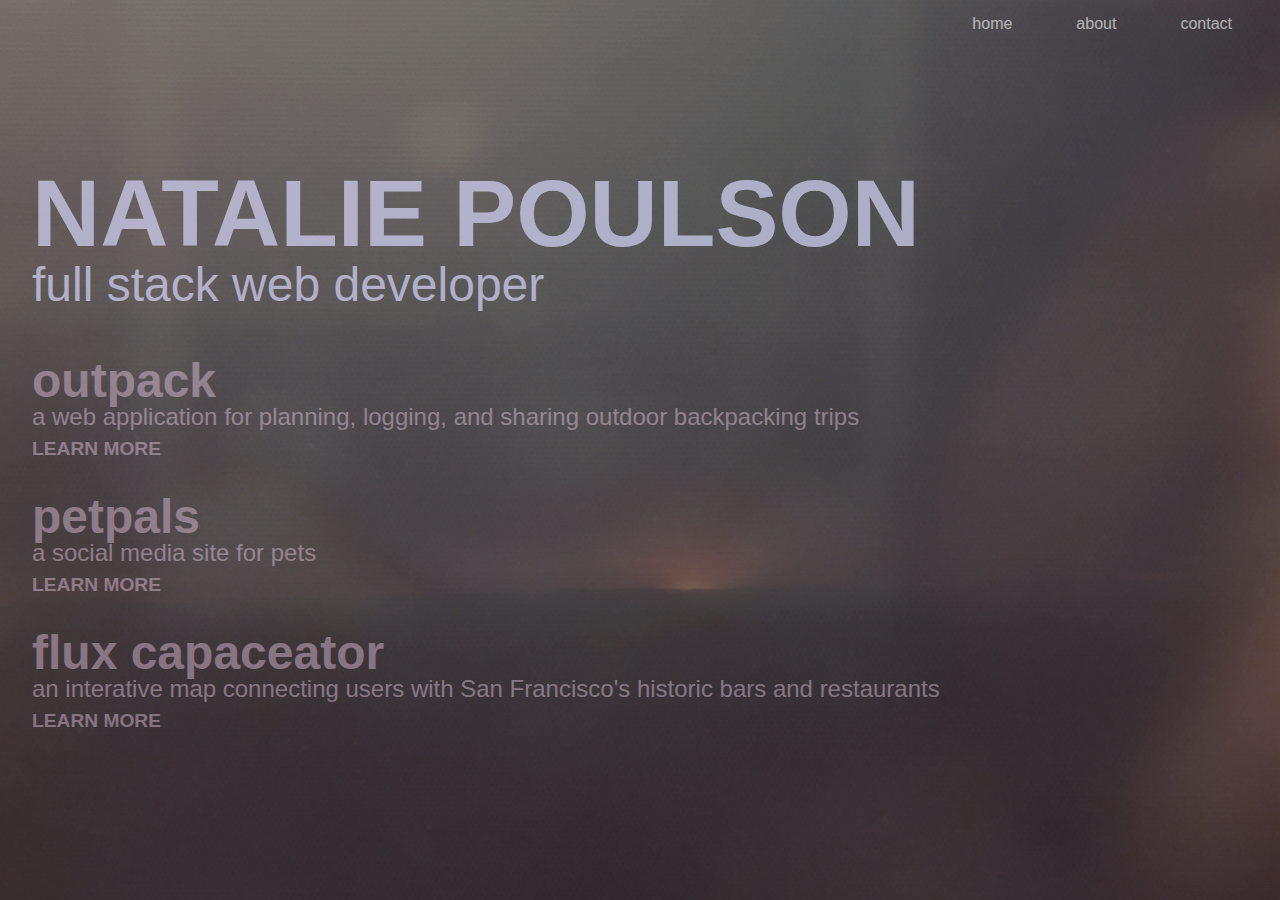
<file: index.html>
<!DOCTYPE html>
<html lang="en">
<head>
    <meta charset="UTF-8">
    <meta name="viewport" content="width=device-width, initial-scale=1.0">
    <meta http-equiv="X-UA-Compatible" content="ie=edge">
    <title>Natalie Poulson | Full Stack Web Developer</title>
    <link rel="stylesheet" href="https://use.fontawesome.com/releases/v5.4.1/css/all.css" integrity="sha384-5sAR7xN1Nv6T6+dT2mhtzEpVJvfS3NScPQTrOxhwjIuvcA67KV2R5Jz6kr4abQsz" crossorigin="anonymous">
    <link rel="stylesheet" href="./styles/style.css">
    <script src="./scripts/main.js" defer ></script>    
</head>
<body>
    <header> 
        <nav>
            <ul>
                <li><a href="./index.html">Home</a></li>
                <li><a href="./about.html">About</a></li>
                <li><a href="./contact.html">Contact</a></li>
            </ul>
        </nav>
    </header>
    <main>
        <section id="home">
            <div class="name">
                <h1>Natalie Poulson</h1>
                <h2>Full Stack Web Developer</h2>
            </div>
            <div class="project-container">
                <div class="project">
                    <h2>OutPACK</h2>
                    <h3>a web application for planning, logging, and sharing outdoor backpacking trips</h3>
                    <a href="https://github.com/natalie-poulson/OutPACK" target="_blank">Learn More</a>
                </div>
                <div class="project">
                    <h2>PetPals</h2>
                    <h3>a social media site for pets</h3>
                    <a href="https://github.com/Cyrusluke925/petpals_app" target="_blank">Learn More</a>
                </div>
                <div class="project">
                    <h2>flux capacEATor</h2>
                    <h3>an interative map connecting users with San Francisco's historic bars and restaurants</h3>
                    <a href="https://github.com/aduncan12/Project-01"target="_blank">Learn More</a>
                </div>
               
               
            </div>
        </section>
    </main>
    <footer>
        <ul>
            <li><a href="https://www.goodreads.com/user/show/43460307-natalie" target="_blank"><i class="fab fa-goodreads"></i></a></li>
            <li><a href="https://www.linkedin.com/in/nataliepoulson" target="_blank"><i class="fab fa-linkedin"></i></a></li>
            <li><a href="https://github.com/natalie-poulson" target="_blank"><i class="fab fa-github-square"></i></a></li>
        </ul>
    </footer> 
</body>
</html>
</file>
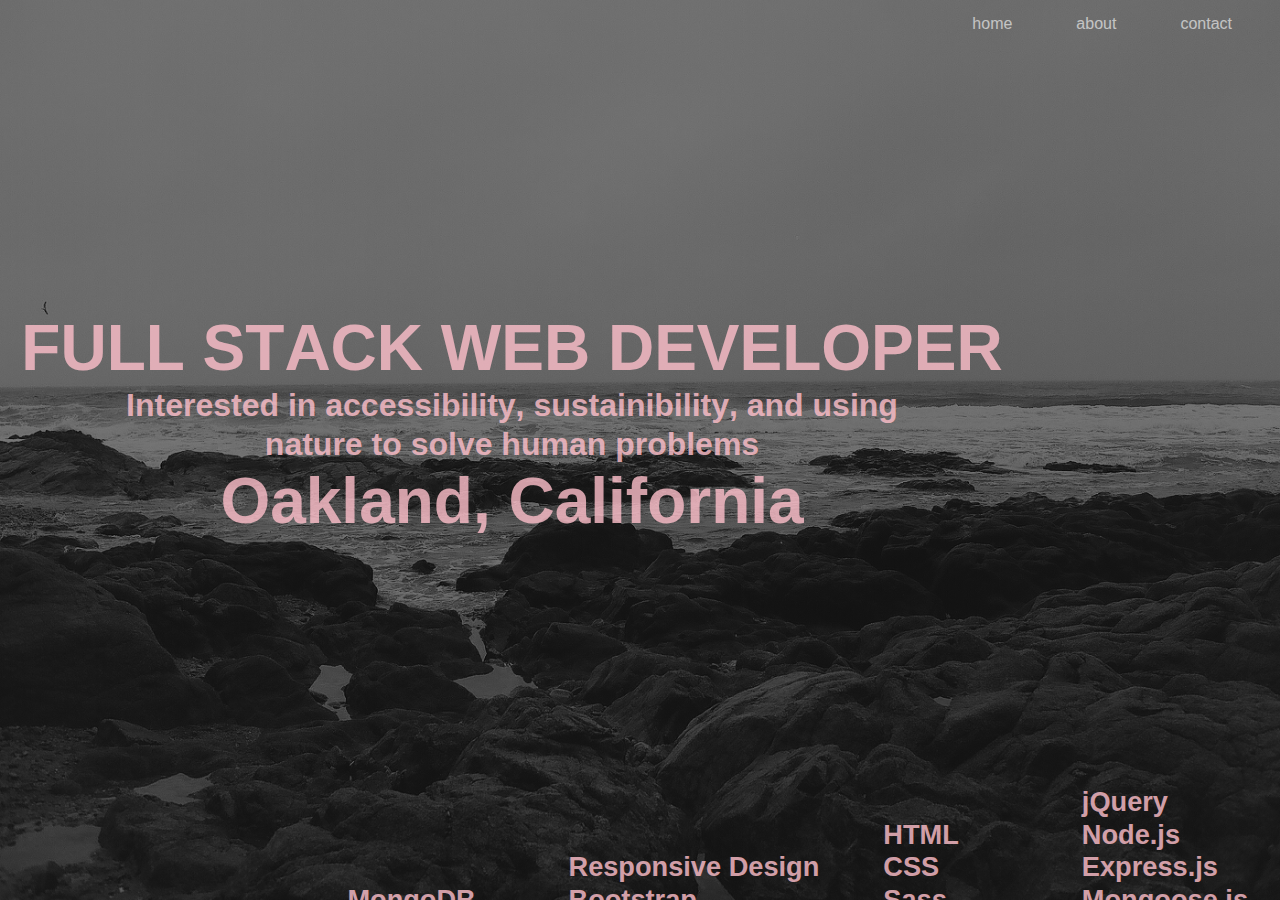
<file: about.html>
<!DOCTYPE html>
<html lang="en">
<head>
    <meta charset="UTF-8">
    <meta name="viewport" content="width=device-width, initial-scale=1.0">
    <meta http-equiv="X-UA-Compatible" content="ie=edge">
    <title>Natalie Poulson | Full Stack Web Developer</title>
    <link rel="stylesheet" href="https://use.fontawesome.com/releases/v5.4.1/css/all.css" integrity="sha384-5sAR7xN1Nv6T6+dT2mhtzEpVJvfS3NScPQTrOxhwjIuvcA67KV2R5Jz6kr4abQsz" crossorigin="anonymous">
    <link rel="stylesheet" href="./styles/style.css">
    <script src="./scripts/main.js" defer ></script>    
</head>
<body>
    <header> 
        <nav>
            <ul>
                <li><a href="./index.html">Home</a></li>
                <li><a href="./about.html">About</a></li>
                <li><a href="./contact.html">Contact</a></li>
            </ul>
        </nav>
    </header>
    <main>
        <section id="about">
            <div class="about-wrapper">
                <div class ="info">
                    <h1>
                        <span>
                            <span class="letter">F</span><span class="letter">U</span><span class="letter">L</span><span class="letter">L</span>
                        </span>
                        <span>
                            <span class="letter">S</span><span class="letter">T</span><span class="letter">A</span><span class="letter">C</span><span class="letter">K</span> 
                        </span>
                        <span>
                            <span class="letter">W</span><span class="letter">E</span><span class="letter">B</span>
                        </span>
                        <span>
                                <span class="letter">D</span><span class="letter">E</span><span class="letter">V</span><span class="letter">E</span><span class="letter">L</span><span class="letter">O</span><span class="letter">P</span><span class="letter">E</span><span class="letter">R</span>
                        </span>
                    </h1>
                    <h3>
                        <span>
                            <span class="letter">I</span><span class="letter">n</span><span class="letter">t</span><span class="letter">e</span><span class="letter">r</span><span class="letter">e</span><span class="letter">s</span><span class="letter">t</span><span class="letter">e</span><span class="letter">d</span>
                        </span>
                        <span>
                            <span class="letter">i</span><span class="letter">n</span>
                        </span>
                        <span>
                            <span class="letter">a</span><span class="letter">c</span><span class="letter">c</span><span class="letter">e</span><span class="letter">s</span><span class="letter">s</span><span class="letter">i</span><span class="letter">b</span><span class="letter">i</span><span class="letter">l</span><span class="letter">i</span><span class="letter">t</span><span class="letter">y</span><span class="letter">,</span>
                        </span>
                        <span>
                            <span class="letter">s</span><span class="letter">u</span><span class="letter">s</span><span class="letter">t</span><span class="letter">a</span><span class="letter">i</span><span class="letter">n</span><span class="letter">i</span><span class="letter">b</span><span class="letter">i</span><span class="letter">l</span><span class="letter">i</span><span class="letter">t</span><span class="letter">y</span><span class="letter">,</span>
                        </span>
                        <span>
                            <span class="letter">a</span><span class="letter">n</span><span class="letter">d</span>
                        </span>
                        <span>
                            <span class="letter">u</span><span class="letter">s</span><span class="letter">i</span><span class="letter">n</span><span class="letter">g</span>
                        </span>
                        <span>
                            <span class="letter">n</span><span class="letter">a</span><span class="letter">t</span><span class="letter">u</span><span class="letter">r</span><span class="letter">e</span>
                        </span>
                        <span>
                            <span class="letter">t</span><span class="letter">o</span>
                        </span>
                        <span>
                            <span class="letter">s</span><span class="letter">o</span><span class="letter">l</span><span class="letter">v</span><span class="letter">e</span>
                        </span>
                        <span>
                            <span class="letter">h</span><span class="letter">u</span><span class="letter">m</span><span class="letter">a</span><span class="letter">n</span>
                        </span>
                        <span>
                                <span class="letter">p</span><span class="letter">r</span><span class="letter">o</span><span class="letter">b</span><span class="letter">l</span><span class="letter">e</span><span class="letter">m</span><span class="letter">s</span>
                        </span>
                    </h3>
                    <h1>
                        <span>
                            <span class="letter">O</span><span class="letter">a</span><span class="letter">k</span><span class="letter">l</span><span class="letter">a</span><span class="letter">n</span><span class="letter">d</span><span class="letter">,</span>   
                        </span>
                        <span>
                            <span class="letter">C</span><span class="letter">a</span><span class="letter">l</span><span class="letter">i</span><span class="letter">f</span><span class="letter">o</span><span class="letter">r</span><span class="letter">n</span><span class="letter">i</span><span class="letter">a</span>
                        </span>
                    </h1>
                    <div class="icons">
                        <a href="https://www.linkedin.com/in/nataliepoulson" target="_blank"><i class="fab fa-linkedin"></i></a>
                        <a href="https://github.com/natalie-poulson" target="_blank"><i class="fab fa-github-square"></i></a>
                        <a href="https://www.goodreads.com/user/show/43460307-natalie" target="_blank"><i class="fab fa-goodreads"></i></a>
                    </div>
                </div>
                <div class="skills">
                        <ul>
                            <li>MongoDB</li>
                            <li>PostgreSQL</li>
                            <li>PostGIS</li>
                        </ul>
                        <ul>
                            <li>Responsive Design</li>
                            <li>Bootstrap</li>
                            <li>Github </li>
                            <li>Sketch</li>
                        </ul>
                        <ul>
                            <li>HTML</li>
                            <li>CSS</li>
                            <li>Sass</li>
                            <li>Javascript</li>
                            <li>Python</li>
                        </ul>
                        <ul>
                            <li>jQuery</li>
                            <li>Node.js</li>
                            <li>Express.js</li>
                            <li>Mongoose.js</li>
                            <li>Django</li>
                            <li>React</li>
                        </ul> 
                </div>
            </div>
        </section>
    </main>
</body>
</html>
</file>
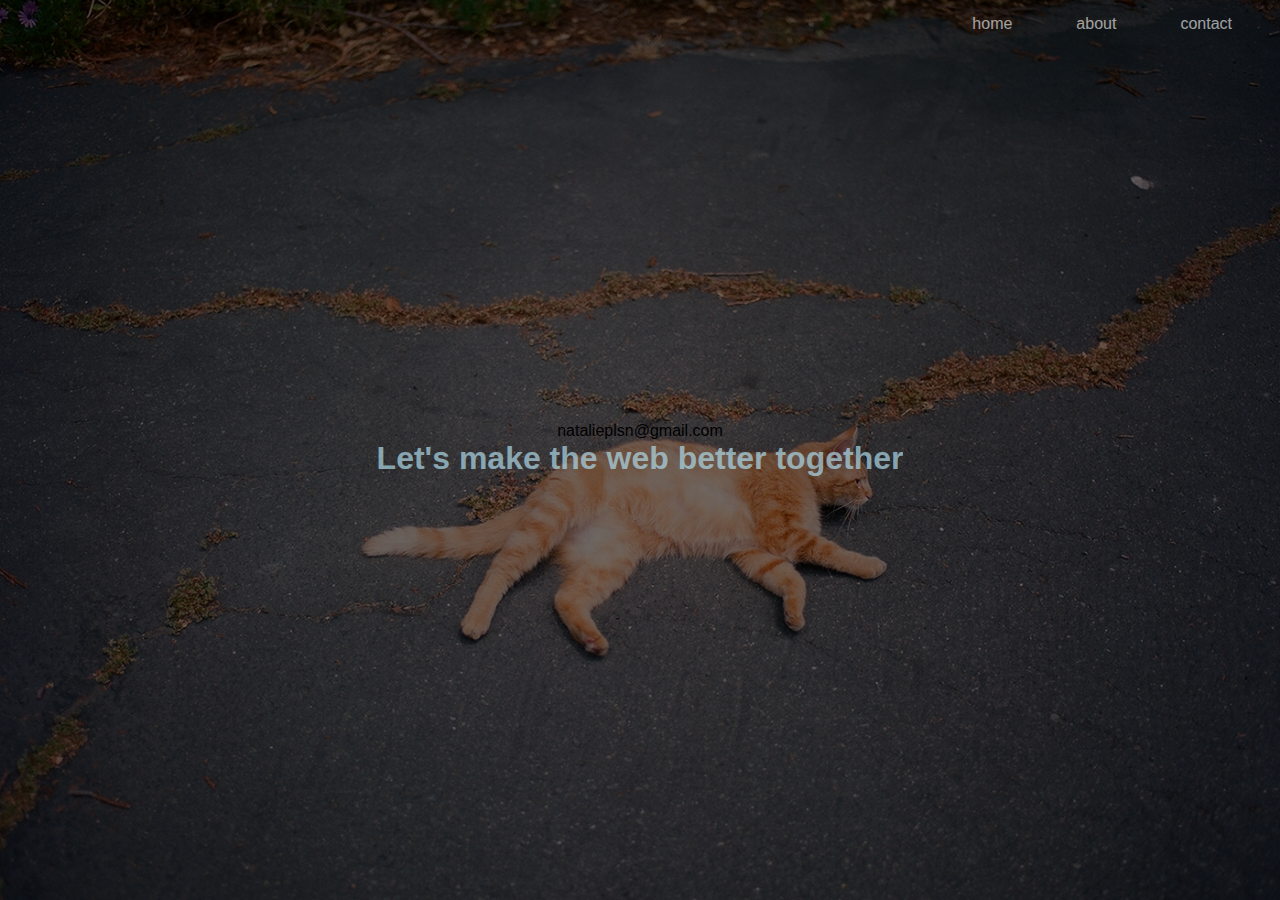
<file: contact.html>
<!DOCTYPE html>
<html lang="en">
<head>
    <meta charset="UTF-8">
    <meta name="viewport" content="width=device-width, initial-scale=1.0">
    <meta http-equiv="X-UA-Compatible" content="ie=edge">
    <title>Natalie Poulson | Full Stack Web Developer</title>
    <link rel="stylesheet" href="https://use.fontawesome.com/releases/v5.4.1/css/all.css" integrity="sha384-5sAR7xN1Nv6T6+dT2mhtzEpVJvfS3NScPQTrOxhwjIuvcA67KV2R5Jz6kr4abQsz" crossorigin="anonymous">
    <link rel="stylesheet" href="./styles/style.css">
    <script src="./scripts/main.js" defer ></script>    
</head>
<body>
    <header> 
        <nav>
            <ul>
                <li><a href="./index.html">Home</a></li>
                <li><a href="./about.html">About</a></li>
                <li><a href="./contact.html">Contact</a></li>
            </ul>
        </nav>
    </header>
    <main>
        <section id="contact">
            <div class="contact-container">
                    <h3>natalieplsn@gmail.com</h3>
                    <h5>Let's make the web better together</h5>
            </div>
        </section>
    </main>
    <footer>
        <ul>
            <li><a href="https://www.goodreads.com/user/show/43460307-natalie" target="_blank"><i class="fab fa-goodreads"></i></a></li>
            <li><a href="https://www.linkedin.com/in/nataliepoulson" target="_blank"><i class="fab fa-linkedin"></i></a></li>
            <li><a href="https://github.com/natalie-poulson" target="_blank"><i class="fab fa-github-square"></i></a></li>
        </ul>
    </footer> 
</body>
</html>
</file>
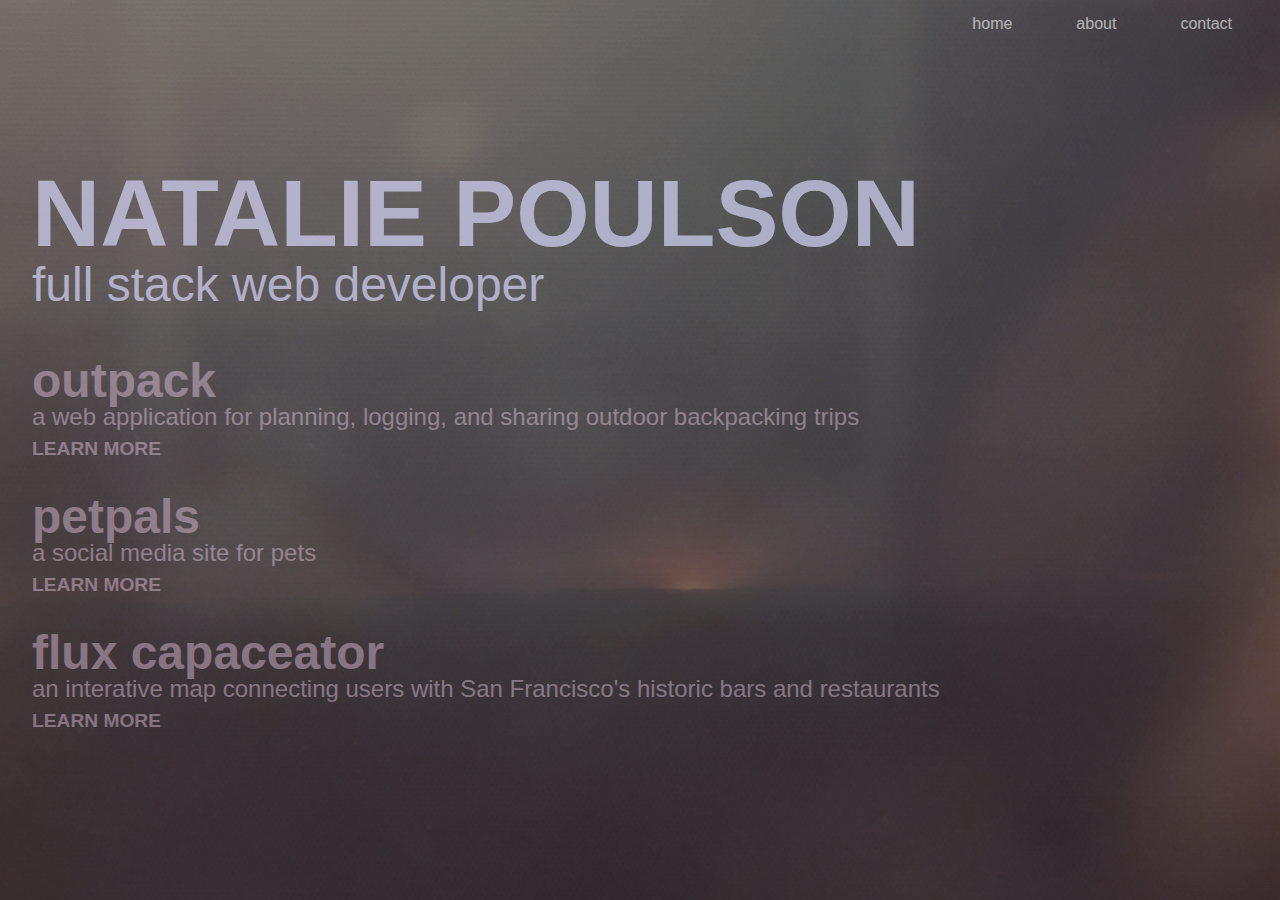
<file: home.html>
<!DOCTYPE html>
<html lang="en">
<head>
    <meta charset="UTF-8">
    <meta name="viewport" content="width=device-width, initial-scale=1.0">
    <meta http-equiv="X-UA-Compatible" content="ie=edge">
    <title>Natalie Poulson | Full Stack Web Developer</title>
    <link rel="stylesheet" href="https://use.fontawesome.com/releases/v5.4.1/css/all.css" integrity="sha384-5sAR7xN1Nv6T6+dT2mhtzEpVJvfS3NScPQTrOxhwjIuvcA67KV2R5Jz6kr4abQsz" crossorigin="anonymous">
    <link rel="stylesheet" href="./styles/style.css">
    <script src="./scripts/main.js" defer ></script>    
</head>
<body>
    <header> 
        <nav>
            <ul>
                <li><a href="./home.html">Home</a></li>
                <li><a href="./about.html">About</a></li>
                <li><a href="./contact.html">Contact</a></li>
            </ul>
        </nav>
    </header>
    <main>
        <section id="home">
            <div class="name">
                <h1>Natalie Poulson</h1>
                <h2>Full Stack Web Developer</h2>
            </div>
            <div class="project-container">
                <div class="project">
                    <h2>OutPACK</h2>
                    <h3>a web application for planning, logging, and sharing outdoor backpacking trips</h3>
                    <a href="https://github.com/natalie-poulson/OutPACK" target="_blank">Learn More</a>
                </div>
                <div class="project">
                    <h2>PetPals</h2>
                    <h3>a social media site for pets</h3>
                    <a href="https://github.com/Cyrusluke925/petpals_app" target="_blank">Learn More</a>
                </div>
                <div class="project">
                    <h2>flux capacEATor</h2>
                    <h3>an interative map connecting users with San Francisco's historic bars and restaurants</h3>
                    <a href="https://github.com/aduncan12/Project-01"target="_blank">Learn More</a>
                </div>
               
               
            </div>
        </section>
    </main>
    <footer>
        <ul>
            <li><a href="https://www.goodreads.com/user/show/43460307-natalie" target="_blank"><i class="fab fa-goodreads"></i></a></li>
            <li><a href="https://www.linkedin.com/in/nataliepoulson" target="_blank"><i class="fab fa-linkedin"></i></a></li>
            <li><a href="https://github.com/natalie-poulson" target="_blank"><i class="fab fa-github-square"></i></a></li>
        </ul>
    </footer> 
</body>
</html>
</file>
<file: styles/style.css>
/* http://meyerweb.com/eric/tools/css/reset/ 
   v2.0 | 20110126
   License: none (public domain)
*/
html, body, div, span, applet, object, iframe,
h1, h2, h3, h4, h5, h6, p, blockquote, pre,
a, abbr, acronym, address, big, cite, code,
del, dfn, em, img, ins, kbd, q, s, samp,
small, strike, strong, sub, sup, tt, var,
b, u, i, center,
dl, dt, dd, ol, ul, li,
fieldset, form, label, legend,
table, caption, tbody, tfoot, thead, tr, th, td,
article, aside, canvas, details, embed,
figure, figcaption, footer, header, hgroup,
menu, nav, output, ruby, section, summary,
time, mark, audio, video {
  margin: 0;
  padding: 0;
  border: 0;
  font-size: 100%;
  font: inherit;
  vertical-align: baseline;
}

/* HTML5 display-role reset for older browsers */
article, aside, details, figcaption, figure,
footer, header, hgroup, menu, nav, section {
  display: block;
}

body {
  line-height: 1;
}

ol, ul {
  list-style: none;
}

blockquote, q {
  quotes: none;
}

blockquote:before, blockquote:after,
q:before, q:after {
  content: "";
  content: none;
}

table {
  border-collapse: collapse;
  border-spacing: 0;
}

#about {
  background-image: linear-gradient(rgba(0, 0, 0, 0.5), rgba(0, 0, 0, 0.5)), url("../assets/reyes.jpg");
  background-size: cover;
  background-position: center;
  height: 100vh;
  width: 100vw;
  display: flex;
  flex-direction: column;
  justify-content: center;
  align-items: center;
  overflow: hidden;
}
#about .about-wrapper {
  display: flex;
  flex-direction: column;
}
#about .about-wrapper .info {
  display: flex;
  flex-direction: column;
  align-items: center;
  justify-content: flex-end;
  width: 80vw;
  height: 70vh;
}
#about .about-wrapper .info h1 {
  text-align: center;
  font-weight: 800;
  font-size: 4em;
  color: pink;
  opacity: 0.8;
  line-height: 1.2em;
}
#about .about-wrapper .info h1 span {
  display: inline-block;
}
#about .about-wrapper .info h1 .letter:hover {
  transform: scale(1.3) !important;
  color: white;
}
#about .about-wrapper .info h3 {
  text-align: center;
  font-weight: 800;
  font-size: 2em;
  color: pink;
  opacity: 0.8;
  line-height: 1.2em;
  margin: 0 3em;
}
#about .about-wrapper .info h3 span {
  display: inline-block;
}
#about .about-wrapper .info h3 .letter:hover {
  transform: scale(1.3) !important;
  color: white;
}
#about .about-wrapper .info .icons {
  display: flex;
  justify-content: center;
}
#about .about-wrapper .info .icons a {
  line-height: 1.2em;
  opacity: 0.6;
  color: pink;
  font-size: 3em;
  margin: 0 0.25em;
}
#about .about-wrapper .info .icons a:hover {
  opacity: 1;
  transform: scale(1.3);
  color: white;
}
#about .about-wrapper .skills {
  display: flex;
  align-items: flex-end;
  justify-content: flex-end;
  width: 100vw;
  height: 50vh;
}
#about .about-wrapper .skills ul {
  margin: 0.5em 2em;
}
#about .about-wrapper .skills ul li {
  font-weight: 800;
  font-size: 1.7em;
  color: pink;
  opacity: 0.8;
  line-height: 1.2em;
}

@media screen and (max-width: 1199px) {
  #about .about-wrapper .info h1 {
    font-size: 3em;
  }
  #about .about-wrapper .info h3 {
    font-size: 1.6em;
  }
  #about .about-wrapper .info .icons a {
    font-size: 2.6em;
  }
  #about .about-wrapper .skills ul li {
    font-size: 1.3em;
  }
}
@media screen and (max-width: 990px) {
  #about .about-wrapper .info {
    width: 100vw;
  }
  #about .about-wrapper .info h1 {
    font-size: 2.6em;
  }
  #about .about-wrapper .info h3 {
    font-size: 1.3em;
  }
  #about .about-wrapper .info .icons a {
    font-size: 2.6em;
  }
  #about .about-wrapper .skills ul li {
    font-size: 1.3em;
  }
}
@media screen and (max-width: 786px) {
  #about .about-wrapper .info h1 {
    font-size: 2.4em;
  }
  #about .about-wrapper .info h3 {
    font-size: 1.2em;
  }
  #about .about-wrapper .info .icons a {
    font-size: 2em;
  }
  #about .about-wrapper .skills ul {
    margin: 0.5em 1em;
  }
  #about .about-wrapper .skills ul li {
    font-size: 1.1em;
  }
}
@media screen and (max-width: 660px) {
  #about .about-wrapper .info h1 {
    font-size: 1.9em;
  }
  #about .about-wrapper .info h3 {
    font-size: 1.1em;
  }
  #about .about-wrapper .skills ul li {
    font-size: 1em;
  }
}
@media screen and (max-width: 500px) {
  #about .about-wrapper .info h1 {
    font-size: 1.7em;
  }
  #about .about-wrapper .info h3 {
    font-size: 1em;
  }
  #about .about-wrapper .info .icons a {
    font-size: 2em;
  }
  #about .about-wrapper .skills ul li {
    font-size: 0.8em;
  }
}
@media screen and (max-width: 428px) {
  #about .about-wrapper .info h1 {
    font-size: 1.5em;
  }
  #about .about-wrapper .info h3 {
    font-size: 1em;
  }
  #about .about-wrapper .info .icons a {
    font-size: 1.6em;
  }
  #about .about-wrapper .skills ul li {
    font-size: 0.7em;
  }
}
@media screen and (max-width: 378px) {
  #about .about-wrapper .info h1 {
    font-size: 1.2em;
  }
  #about .about-wrapper .info h3 {
    margin: 0.25em 0;
    font-size: 0.9em;
  }
  #about .about-wrapper .info .icons a {
    margin: 0.25em 0.25em;
    font-size: 1.3em;
  }
  #about .about-wrapper .skills {
    display: flex;
    justify-content: center;
  }
  #about .about-wrapper .skills ul {
    margin: 0.5em;
  }
}
#home {
  background-image: linear-gradient(rgba(0, 0, 0, 0.5), rgba(0, 0, 0, 0.5)), url("../assets/sunset.jpg");
  background-size: cover;
  background-position: center;
  height: 100vh;
  width: 100vw;
  display: flex;
  flex-direction: column;
  justify-content: center;
  overflow: hidden;
}
#home span {
  animation: 0.8s letters infinite;
}
#home .name {
  display: flex;
  flex-direction: column;
  margin: 2em;
  opacity: 0.7;
}
#home .name h1 {
  text-transform: uppercase;
  font-weight: 800;
  font-size: 5.9em;
  color: #d6d6f9;
  animation-duration: 5s;
  animation-name: nat;
}
#home .name h1 span {
  font-size: 1em;
  display: inline-block;
}
#home .name h1 #let-1:hover {
  transform: scale(1.5);
}
#home .name h1 #let-2 {
  animation-delay: 0.1s;
}
#home .name h1 #let-2:hover {
  transform: scale(1.5);
}
#home .name h1 #let-3 {
  animation-delay: 0.2s;
}
#home .name h1 #let-3:hover {
  transform: scale(1.5);
}
#home .name h1 #let-4 {
  animation-delay: 0.3s;
}
#home .name h1 #let-4:hover {
  transform: scale(1.5);
}
#home .name h1 #let-5 {
  animation-delay: 0.4s;
}
#home .name h1 #let-5:hover {
  transform: scale(1.5);
}
#home .name h1 #let-6 {
  animation-delay: 0.5s;
}
#home .name h1 #let-6:hover {
  transform: scale(1.5);
}
#home .name h1 #let-7 {
  animation-delay: 0.6s;
}
#home .name h1 #let-7:hover {
  transform: scale(1.5);
}
#home .name h1 #let-8 {
  animation-delay: 0.7s;
}
#home .name h1 #let-8:hover {
  transform: scale(1.5);
}
#home .name h1 #let-9 {
  animation-delay: 0.8s;
}
#home .name h1 #let-9:hover {
  transform: scale(1.5);
}
#home .name h1 #let-10 {
  animation-delay: 0.9s;
}
#home .name h1 #let-10:hover {
  transform: scale(1.5);
}
#home .name h1 #let-11 {
  animation-delay: 1s;
}
#home .name h1 #let-11:hover {
  transform: scale(1.5);
}
#home .name h1 #let-12 {
  animation-delay: 1.1s;
}
#home .name h1 #let-12:hover {
  transform: scale(1.5);
}
#home .name h1 #let-13 {
  animation-delay: 1.2s;
}
#home .name h1 #let-13:hover {
  transform: scale(1.5);
}
#home .name h1 #let-14 {
  animation-delay: 1.3s;
}
#home .name h1 #let-14:hover {
  transform: scale(1.5);
}
#home .name h2 {
  font-size: 3em;
  text-transform: lowercase;
  color: #d6d6f9;
}
#home .project-container .project {
  display: flex;
  flex-direction: column;
  margin: 1em 2em;
}
#home .project-container .project h2 {
  color: #f9d6f2;
  font-size: 3em;
  text-transform: lowercase;
  font-weight: 800;
  opacity: 0.4;
}
#home .project-container .project h3 {
  color: #fadcf4;
  font-size: 1.5em;
  opacity: 0.4;
}
#home .project-container .project a {
  text-decoration: none;
  color: #f9d6f2;
  font-size: 1.2em;
  text-transform: uppercase;
  font-weight: 800;
  opacity: 0.4;
  margin-top: 0.5em;
  margin-bottom: 1em;
}
#home .project-container .project a:hover {
  opacity: 1;
}

@keyframes letters {
  from, to {
    color: #d6d6f9;
  }
  25% {
    color: #686879;
  }
  50% {
    color: white;
  }
}
@media screen and (max-width: 971px) {
  #home .name h1 {
    font-size: 4em;
  }
  #home .name h2 {
    font-size: 1.8em;
  }
  #home .project-container .project h2 {
    font-size: 2em;
  }
  #home .project-container .project h3 {
    font-size: 1.2em;
  }
  #home .project-container .project a {
    font-size: 1em;
  }
}
@media screen and (max-width: 707px) {
  #home .name h1 {
    font-size: 3.2em;
  }
}
@media screen and (max-width: 548px) {
  #home .name h1 {
    font-size: 2.8em;
  }
  #home .name h2 {
    font-size: 1.8em;
  }
  #home .project-container .project h2 {
    font-size: 1.6em;
  }
  #home .project-container .project h3 {
    font-size: 1.1em;
  }
  #home .project-container .project a {
    font-size: 0.8em;
  }
}
@media screen and (max-width: 488px) {
  #home .name h1 {
    font-size: 2em;
  }
  #home .name h2 {
    font-size: 1.8em;
  }
  #home .project-container .project h2 {
    font-size: 1.2em;
  }
  #home .project-container .project h3 {
    font-size: 0.8em;
  }
  #home .project-container .project a {
    font-size: 0.5em;
  }
}
@media screen and (max-width: 372px) {
  #home .name h1 {
    font-size: 1.7em;
  }
  #home .name h2 {
    font-size: 1.3em;
  }
}
#contact {
  background-image: linear-gradient(rgba(0, 0, 0, 0.5), rgba(0, 0, 0, 0.5)), url("../assets/moo.jpg");
  background-size: cover;
  background-position: 10% 10%;
  height: 100vh;
  width: 100vw;
  display: flex;
  justify-content: center;
  align-items: center;
  overflow: hidden;
}
#contact .contact-container {
  display: flex;
  flex-direction: column;
  align-items: center;
  justify-content: center;
  padding: 1em;
}
#contact .contact-container a {
  text-decoration: none;
}
#contact .contact-container a h3 {
  font-weight: 800;
  font-size: 4.5em;
  color: lightblue;
  opacity: 0.7;
  line-height: 1.2em;
  animation: 4s fadein;
}
#contact .contact-container a h3:hover {
  transform: scale(1.1);
  opacity: 1;
}
#contact .contact-container h5 {
  font-weight: 800;
  font-size: 2em;
  color: lightblue;
  opacity: 0.7;
  line-height: 1.2em;
  overflow: hidden;
  white-space: nowrap;
  margin: 0 auto;
  text-align: center;
  animation: typing 2.5s steps(35, end);
}

@keyframes typing {
  from {
    width: 0;
  }
  to {
    width: 100%;
  }
}
@keyframes fadein {
  0% {
    opacity: 0;
  }
  50% {
    opacity: 0;
  }
  100% {
    opacity: 1;
  }
}
@media screen and (max-width: 919px) {
  #contact .contact-container a h3 {
    font-size: 3.5em;
  }
  #contact .contact-container h5 {
    font-size: 2em;
  }
}
@media screen and (max-width: 742px) {
  #contact .contact-container a h3 {
    font-size: 3em;
  }
  #contact .contact-container h5 {
    font-size: 1.5em;
  }
}
@media screen and (max-width: 757px) {
  #contact .contact-container a h3 {
    font-size: 2.2em;
  }
  #contact .contact-container h5 {
    font-size: 1.2em;
  }
}
@media screen and (max-width: 458px) {
  #contact .contact-container a h3 {
    font-size: 1.7em;
  }
  #contact .contact-container h5 {
    font-size: 1.2em;
  }
}
@media screen and (max-width: 382px) {
  #contact .contact-container a h3 {
    font-size: 1.5em;
  }
  #contact .contact-container h5 {
    font-size: 1em;
  }
}
body {
  font-family: Helvetica, sans-serif;
  background-color: rgba(0, 0, 0, 0.8);
  height: 100vh;
  width: 100vw;
  overflow: hidden;
}

nav ul {
  display: flex;
  margin: 1em;
  position: absolute;
  right: 0;
}
nav ul a {
  text-decoration: none;
  color: white !important;
  text-transform: lowercase;
  padding: 0 2em;
  opacity: 0.6;
  display: inline-block;
}
nav ul a:hover {
  opacity: 1;
  text-decoration: none;
  transform: scale(1.3);
}

footer ul {
  display: flex;
  margin: 1em;
  position: absolute;
  bottom: 0;
  left: 0;
}
footer ul i {
  color: white;
  padding: 0 1em;
  opacity: 0.6;
}
footer ul i:hover {
  opacity: 1;
  transform: scale(1.3);
}

@media screen and (max-width: 420px) {
  nav ul {
    margin: 0.5em;
  }
  nav ul a {
    padding: 0 1em;
    font-size: 0.8em;
  }

  footer {
    display: none;
  }
}

/*# sourceMappingURL=style.css.map */
</file>
